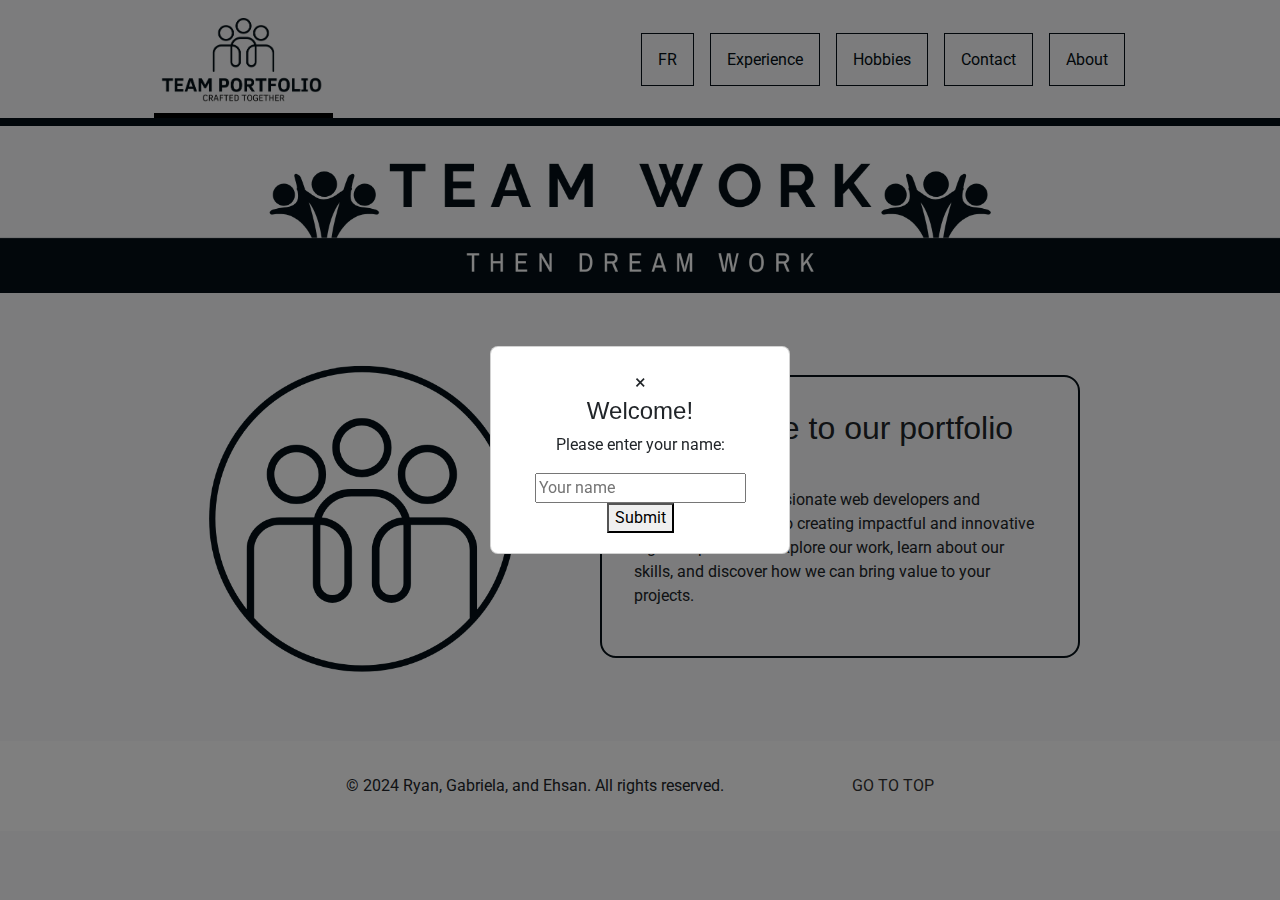
<file: index.html>
<!DOCTYPE html>
<html lang="en">
  <head>
    <meta charset="UTF-8" />
    <meta name="viewport" content="width=device-width, initial-scale=1.0" />
    <title>Team Portfolio</title>
    <meta
      name="description"
      content="Personal portfolio website for Ryan, Gabriela, and Ehsan"
    />
    <meta name="author" content="Co-authored by Ryan, Gabriela, and Ehsan" />
    <link rel="icon" type="image/x-icon" href="./images/iconHome.png" />

    <!-- Bootstrap CSS -->
    <link
      href="https://cdn.jsdelivr.net/npm/bootstrap@5.3.0/dist/css/bootstrap.min.css"
      rel="stylesheet"
    />
    <link
      href="https://fonts.googleapis.com/css2?family=Roboto:wght@400;700&display=swap"
      rel="stylesheet"
    />
    <link rel="stylesheet" href="./styles/style.css" />
  </head>

  <body>
    <!-- Header Section -->
    <header>
      <nav>
        <a href="index.html">
          <img
            class="active"
            class="logo"
            src="./images/logo.png"
            alt="Team portfolio logo linking to the homepage"
          />
        </a>
        <ul class="pageLinks">
          <li><a href="./pages/fr/index.html">FR</a></li>
          <li><a href="./pages/en/experience.html">Experience</a></li>
          <li><a href="./pages/en/hobbies.html">Hobbies</a></li>
          <li><a href="./pages/en/contact.html">Contact</a></li>
          <li><a href="./pages/en/about.html">About</a></li>
        </ul>
      </nav>
      <section class="banner">
        <img
          src="./images/banner_desktop.png"
          class="img-responsive"
          alt="A creative desktop banner for the team portfolio"
        />
      </section>
    </header>

    <!-- Main Content -->
    <main>
      <section class="containerhomePage">
        <section>
          <img
            class="animatedImg"
            src="./images/iconHome.png"
            alt="A dynamic icon representing teamwork and collaboration"
          />
        </section>
        <section class="webSiteBio">
          <h1 class="greeting">Welcome to our portfolio</h1>
          <p>
            We are a team of passionate web developers and designers dedicated
            to creating impactful and innovative digital experiences. Explore
            our work, learn about our skills, and discover how we can bring
            value to your projects.
          </p>
        </section>
        <!-- Popup Form -->
        <div id="nameModal" class="modal">
          <div class="modal-content">
            <span class="close">&times;</span>
            <h2>Welcome!</h2>
            <p>Please enter your name:</p>
            <form id="nameForm">
              <input
                type="text"
                id="userName"
                placeholder="Your name"
                required
              />
              <button type="submit">Submit</button>
            </form>
          </div>
        </div>
      </section>
    </main>

    <!-- Footer Section -->
    <footer>
      <p>© 2024 Ryan, Gabriela, and Ehsan. All rights reserved.</p>

      <a href="#top">GO TO TOP</a>
    </footer>
    <!-- Bootstrap Bundle JS -->
    <script src="https://cdn.jsdelivr.net/npm/bootstrap@5.3.0/dist/js/bootstrap.bundle.min.js"></script>
    <script src="./Javascript/script.js"></script>
  </body>
</html>
</file>
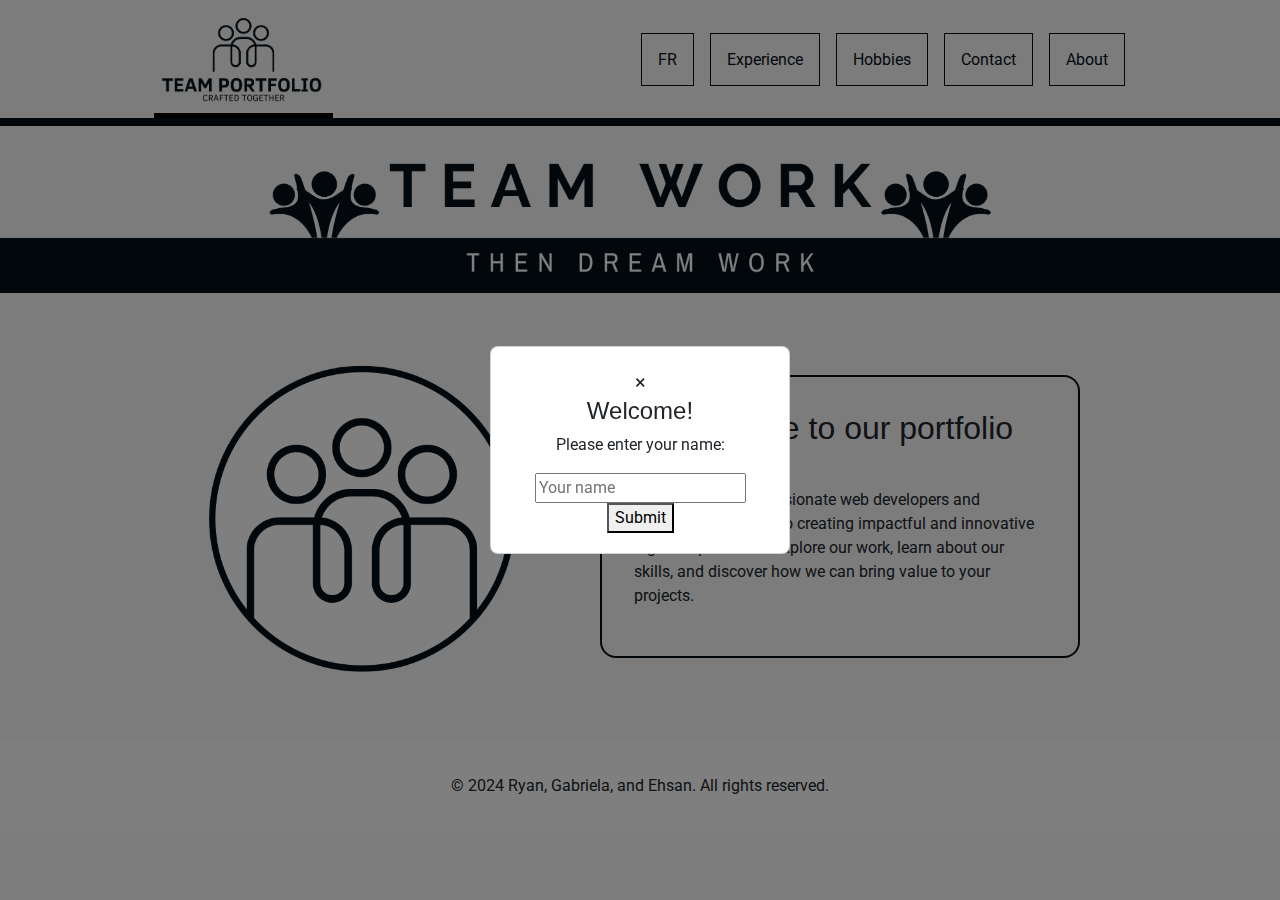
<file: pages/en/index.html>
<!DOCTYPE html>
<html lang="en">
  <head>
    <meta charset="UTF-8" />
    <meta name="viewport" content="width=device-width, initial-scale=1.0" />
    <title>Team Portfolio</title>
    <meta
      name="description"
      content="Personal portfolio website for Ryan, Gabriela, and Ehsan"
    />
    <meta name="author" content="Co-authored by Ryan, Gabriela, and Ehsan" />

    <!-- Bootstrap CSS -->
    <link
      href="https://cdn.jsdelivr.net/npm/bootstrap@5.3.0/dist/css/bootstrap.min.css"
      rel="stylesheet"
    />
    <link
      href="https://fonts.googleapis.com/css2?family=Roboto:wght@400;700&display=swap"
      rel="stylesheet"
    />
    <link rel="stylesheet" href="../../styles/style.css" />
  </head>

  <body>
    <!-- Header Section -->
    <header>
      <nav>
        <a href="index.html">
          <img
            class="active"
            class="logo"
            src="../../images/logo.png"
            alt="Team portfolio logo linking to the homepage"
          />
        </a>
        <ul class="pageLinks">
          <li><a href="../fr/index.html">FR</a></li>
          <li><a href="experience.html">Experience</a></li>
          <li><a href="hobbies.html">Hobbies</a></li>
          <li><a href="contact.html">Contact</a></li>
          <li><a href="about.html">About</a></li>
        </ul>
      </nav>
      <section class="banner">
        <img
          src="../../images/banner_desktop.png"
          class="img-responsive"
          alt="A creative desktop banner for the team portfolio"
        />
      </section>
    </header>

    <!-- Main Content -->
    <main>
      <section class="containerhomePage">
        <section>
          <img
            class="animatedImg"
            src="../../images/iconHome.png"
            alt="A dynamic icon representing teamwork and collaboration"
          />
        </section>
        <section class="webSiteBio">
          <h1 class="greeting">Welcome to our portfolio</h1>
          <p>
            We are a team of passionate web developers and designers dedicated
            to creating impactful and innovative digital experiences. Explore
            our work, learn about our skills, and discover how we can bring
            value to your projects.
          </p>
        </section>
        <!-- Popup Form -->
        <div id="nameModal" class="modal">
          <div class="modal-content">
            <span class="close">&times;</span>
            <h2>Welcome!</h2>
            <p>Please enter your name:</p>
            <form id="nameForm">
              <input
                type="text"
                id="userName"
                placeholder="Your name"
                required
              />
              <button type="submit">Submit</button>
            </form>
          </div>
        </div>
      </section>
    </main>

    <!-- Footer Section -->
    <footer>
      <p>© 2024 Ryan, Gabriela, and Ehsan. All rights reserved.</p>
    </footer>
    <!-- Bootstrap Bundle JS -->
    <script src="https://cdn.jsdelivr.net/npm/bootstrap@5.3.0/dist/js/bootstrap.bundle.min.js"></script>
    <script src="../../Javascript/script.js"></script>
  </body>
</html>
</file>
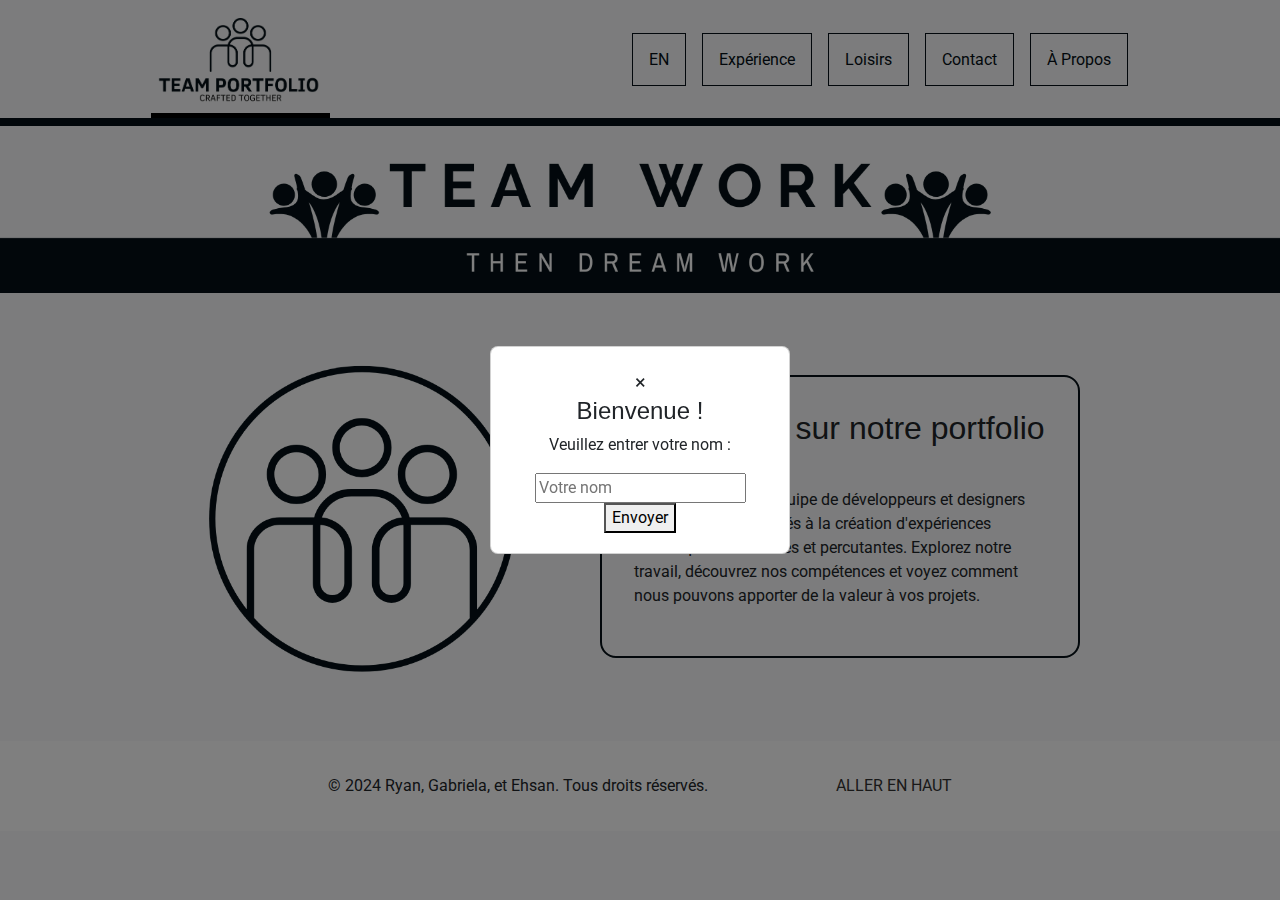
<file: pages/fr/index.html>
<!DOCTYPE html>
<html lang="fr">
  <head>
    <meta charset="UTF-8" />
    <meta name="viewport" content="width=device-width, initial-scale=1.0" />
    <title>Portfolio d'Équipe</title>
    <meta
      name="description"
      content="Site personnel de portfolio pour Ryan, Gabriela, et Ehsan"
    />
    <meta name="author" content="Co-rédigé par Ryan, Gabriela, et Ehsan" />
    <link rel="icon" type="image/x-icon" href="../../images/iconHome.png" />
    <meta
      keywords="HTML, CSS, JavaScript, Portfolio, Front-End-Dev, CreativePortfolioPresentation"
    />

    <!-- Bootstrap CSS -->
    <link
      href="https://cdn.jsdelivr.net/npm/bootstrap@5.3.0/dist/css/bootstrap.min.css"
      rel="stylesheet"
    />
    <link
      href="https://fonts.googleapis.com/css2?family=Roboto:wght@400;700&display=swap"
      rel="stylesheet"
    />
    <link rel="stylesheet" href="../../styles/style.css" />
  </head>

  <body>
    <!-- Section d'en-tête -->
    <header>
      <nav>
        <a href="index.html">
          <img
            class="active"
            class="logo"
            src="../../images/logo.png"
            alt="Logo du portfolio de l'équipe renvoyant à la page d'accueil"
          />
        </a>
        <ul class="pageLinks">
          <li><a href="../../index.html">EN</a></li>
          <li><a href="experience.html">Expérience</a></li>
          <li><a href="hobbies.html">Loisirs</a></li>
          <li><a href="contact.html">Contact</a></li>
          <li><a href="about.html">À Propos</a></li>
        </ul>
      </nav>
      <section class="banner">
        <img
          src="../../images/banner_desktop.png"
          class="img-responsive"
          alt="Une bannière créative pour le portfolio de l'équipe"
        />
      </section>
    </header>

    <!-- Contenu Principal -->
    <main>
      <section class="containerhomePage">
        <section>
          <img
            class="animatedImg"
            src="../../images/iconHome.png"
            alt="Une icône dynamique représentant le travail d'équipe et la collaboration"
          />
        </section>
        <section class="webSiteBio">
          <h1 class="greeting">Bienvenue sur notre portfolio</h1>
          <p>
            Nous sommes une équipe de développeurs et designers web passionnés,
            dédiés à la création d'expériences numériques innovantes et
            percutantes. Explorez notre travail, découvrez nos compétences et
            voyez comment nous pouvons apporter de la valeur à vos projets.
          </p>
        </section>
        <!-- Formulaire Popup -->
        <div id="nameModal" class="modal">
          <div class="modal-content">
            <span class="close">&times;</span>
            <h2>Bienvenue !</h2>
            <p>Veuillez entrer votre nom :</p>
            <form id="nameForm">
              <input
                type="text"
                id="userName"
                placeholder="Votre nom"
                required
              />
              <button type="submit">Envoyer</button>
            </form>
          </div>
        </div>
      </section>
    </main>

    <!-- Section de pied de page -->
    <footer>
      <p>© 2024 Ryan, Gabriela, et Ehsan. Tous droits réservés.</p>
      <a href="#top">ALLER EN HAUT</a>
    </footer>
    <!-- Bootstrap Bundle JS -->
    <script src="https://cdn.jsdelivr.net/npm/bootstrap@5.3.0/dist/js/bootstrap.bundle.min.js"></script>
    <script src="../../Javascript/script.js"></script>
  </body>
</html>
</file>
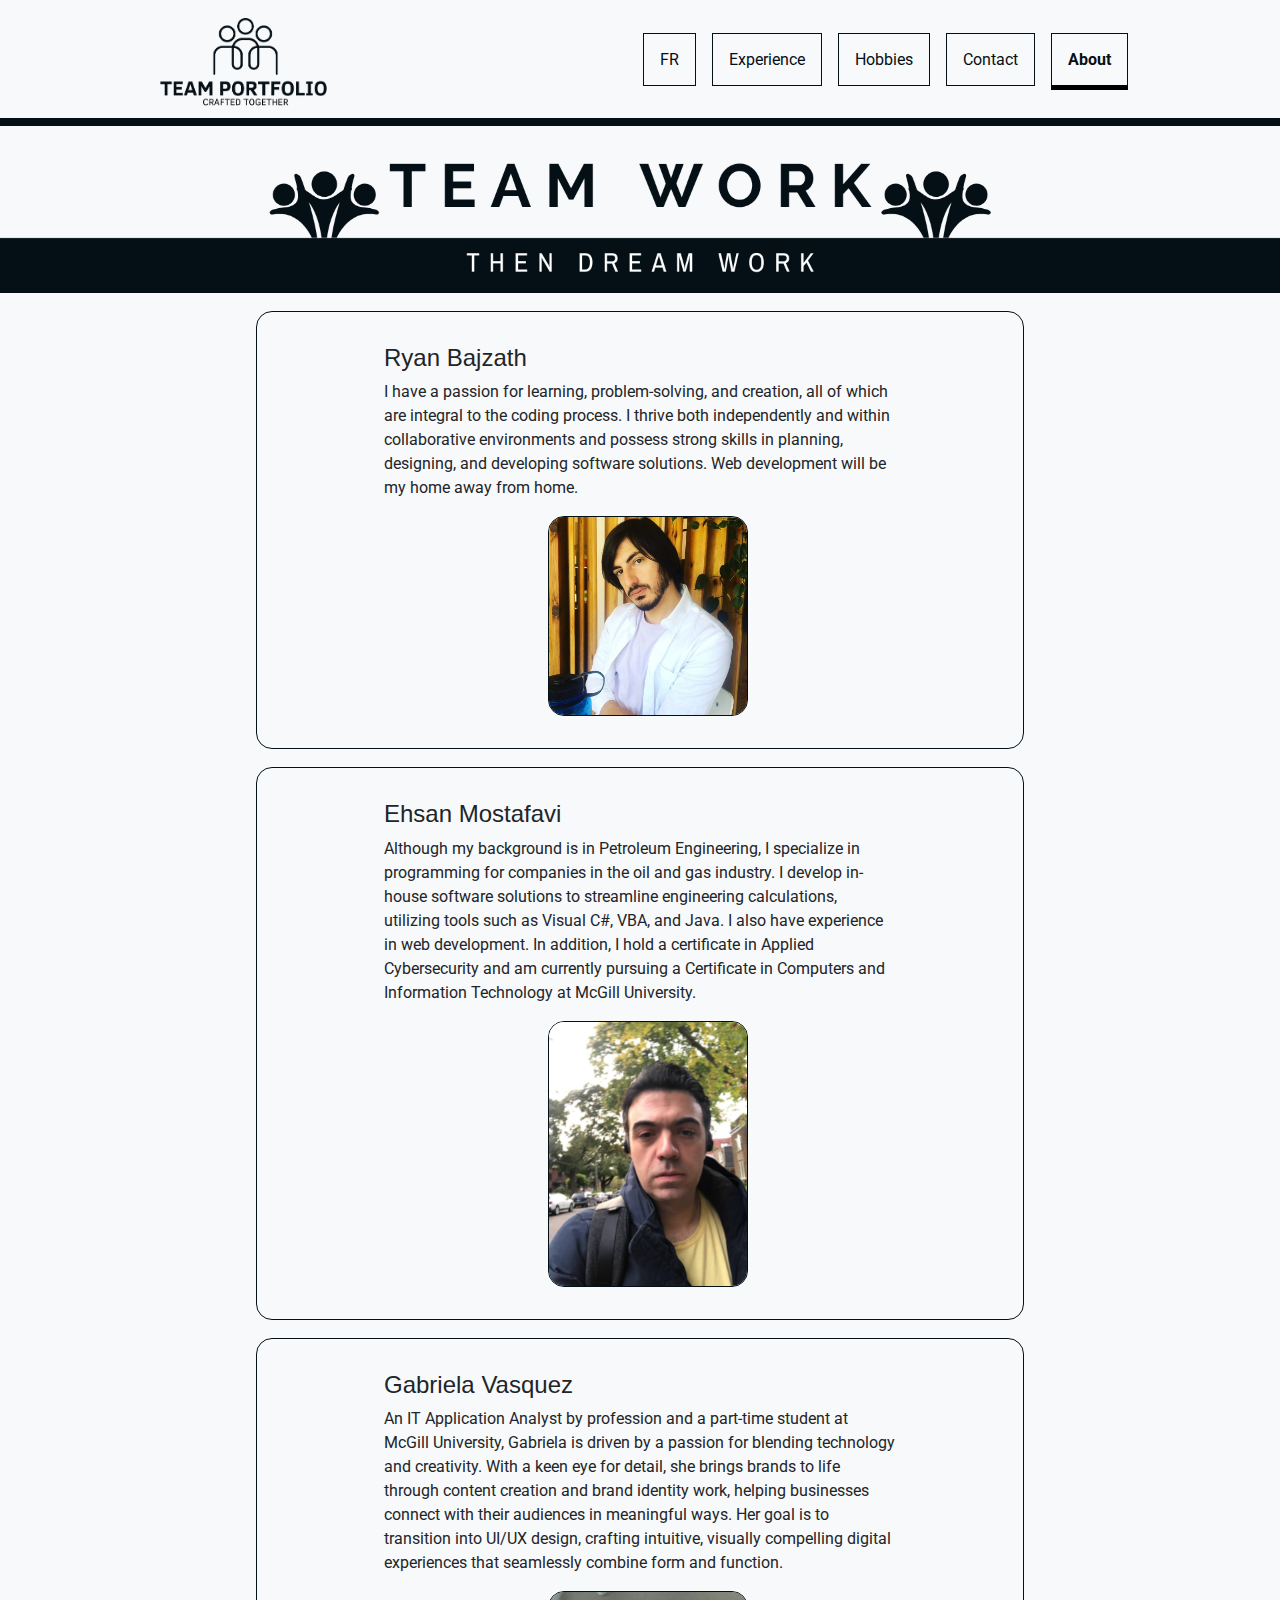
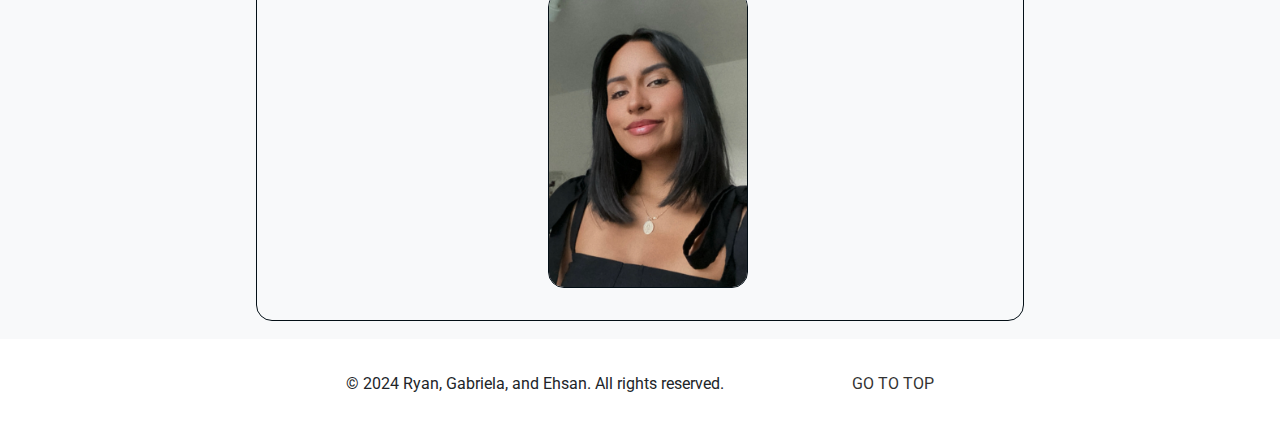
<file: pages/en/about.html>
<!DOCTYPE html>
<html lang="en">
  <head>
    <meta charset="UTF-8" />
    <meta name="viewport" content="width=device-width, initial-scale=1.0" />
    <title>About</title>
    <meta name="description" content="About Ryan, Gabriela, and Ehsan" />
    <meta name="author" content="Co-authored by Ryan, Gabriela, and Ehsan" />
    <link rel="icon" type="image/x-icon" href="../../images/iconHome.png" />
    <meta
      keywords="HTML, CSS, JavaScript, Portfolio, Front-End-Dev, CreativePortfolioPresentation"
    />

    <!-- Bootstrap CSS -->
    <link
      href="https://cdn.jsdelivr.net/npm/bootstrap@5.3.0/dist/css/bootstrap.min.css"
      rel="stylesheet"
    />
    <link
      href="https://fonts.googleapis.com/css2?family=Roboto:wght@400;700&display=swap"
      rel="stylesheet"
    />
    <link rel="stylesheet" href="../../styles/style.css" />
  </head>

  <body>
    <!-- Header Section -->
    <header>
      <nav>
        <a href="../../index.html">
          <img
            class="logo"
            src="../../images/logo.png"
            alt="Company logo linking to the homepage"
          />
        </a>
        <ul>
          <li><a href="../fr/about.html">FR</a></li>
          <li><a href="experience.html">Experience</a></li>
          <li><a href="hobbies.html">Hobbies</a></li>
          <li><a href="contact.html">Contact</a></li>
          <li><a class="active" href="about.html">About</a></li>
        </ul>
      </nav>
      <div class="banner">
        <img
          src="../../images/banner_desktop.png"
          class="img-responsive"
          alt="Desktop banner showing a vibrant and modern design"
        />
      </div>
    </header>

    <!-- Main Content -->
    <main class="aboutUsMain">
      <section class="AboutUs">
        <section class="aboutUsTileContainer">
          <section class="aboutUsBio">
            <h2>Ryan Bajzath</h2>
            <p>
              I have a passion for learning, problem-solving, and creation, all
              of which are integral to the coding process. I thrive both
              independently and within collaborative environments and possess
              strong skills in planning, designing, and developing software
              solutions. Web development will be my home away from home.
            </p>
          </section>

          <img
            class="aboutUsImg"
            src="../../images/ryanProfilePhoto.jpg"
            alt="Ryan Bajzath smiling in a professional setting"
          />
        </section>
      </section>
      <section class="AboutUs">
        <section class="aboutUsTileContainer">
          <section class="aboutUsBio">
            <h2>Ehsan Mostafavi</h2>
            <p>
              Although my background is in Petroleum Engineering, I specialize
              in programming for companies in the oil and gas industry. I
              develop in-house software solutions to streamline engineering
              calculations, utilizing tools such as Visual C#, VBA, and Java. I
              also have experience in web development. In addition, I hold a
              certificate in Applied Cybersecurity and am currently pursuing a
              Certificate in Computers and Information Technology at McGill
              University.
            </p>
          </section>

          <img
            class="aboutUsImg"
            src="../../images/ehsanProfilePhoto.png"
            alt="Ehsan Mostafavi in a professional portrait"
          />
        </section>
      </section>
      <section class="AboutUs">
        <section class="aboutUsTileContainer">
          <section class="aboutUsBio">
            <h2>Gabriela Vasquez</h2>
            <p>
              An IT Application Analyst by profession and a part-time student at
              McGill University, Gabriela is driven by a passion for blending
              technology and creativity. With a keen eye for detail, she brings
              brands to life through content creation and brand identity work,
              helping businesses connect with their audiences in meaningful
              ways. Her goal is to transition into UI/UX design, crafting
              intuitive, visually compelling digital experiences that seamlessly
              combine form and function.
            </p>
          </section>

          <img
            class="aboutUsImg"
            src="../../images/gabProfilePhoto.jpg"
            alt="Gabriela Vasquez working in a creative environment"
          />
        </section>
      </section>
    </main>

    <!-- Footer Section -->
    <footer>
      <p>© 2024 Ryan, Gabriela, and Ehsan. All rights reserved.</p>

      <a href="#top">GO TO TOP</a>
    </footer>
    <!-- Bootstrap Bundle JS -->
    <script src="https://cdn.jsdelivr.net/npm/bootstrap@5.3.0/dist/js/bootstrap.bundle.min.js"></script>
    <script src="../../Javascript/script.js"></script>
  </body>
</html>
</file>
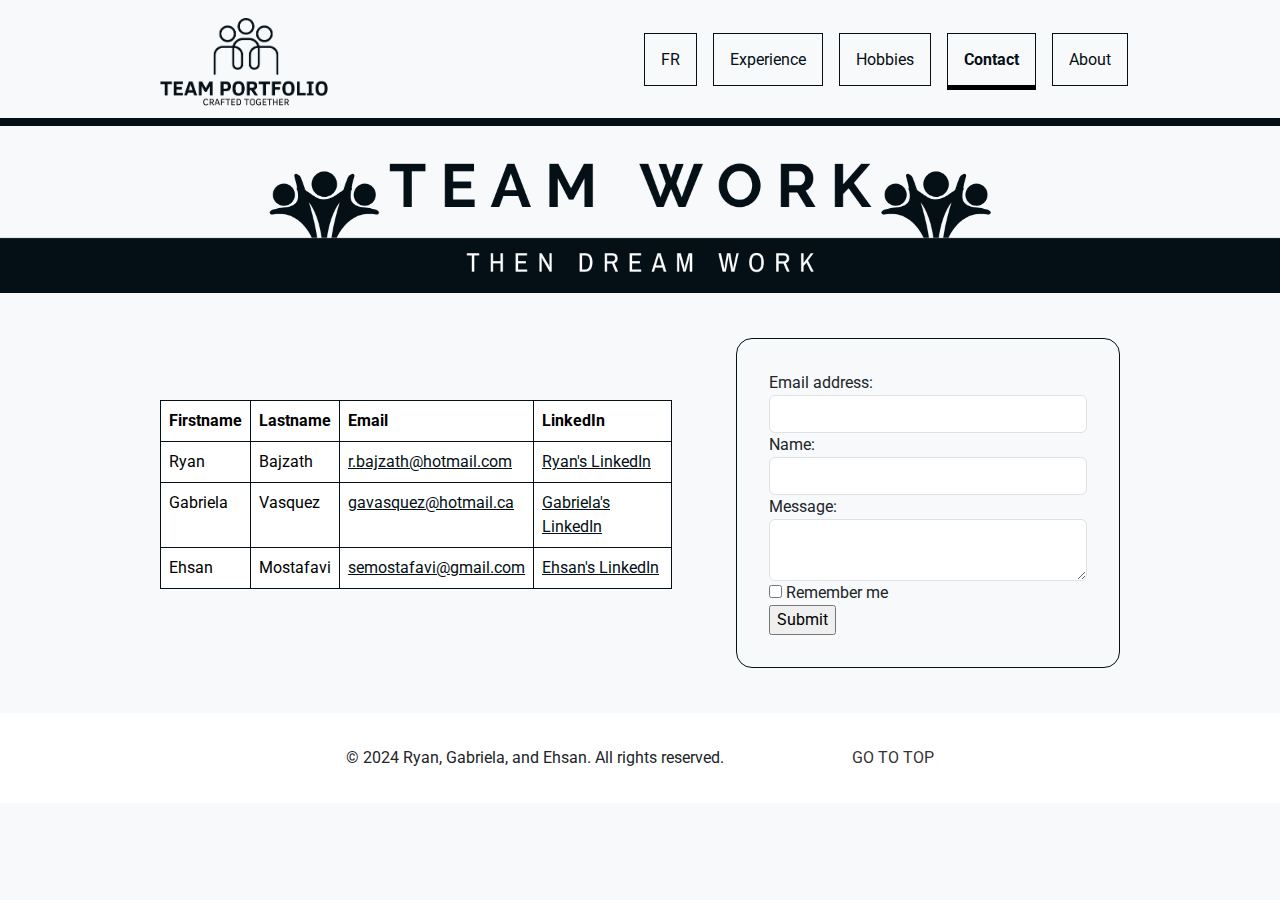
<file: pages/en/contact.html>
<!DOCTYPE html>
<html lang="en">
  <head>
    <meta charset="UTF-8" />
    <meta name="viewport" content="width=device-width, initial-scale=1.0" />
    <title>Contact</title>
    <meta name="description" content="Contact Ryan, Gabriela, and Ehsan" />
    <meta name="author" content="Co-authored by Ryan, Gabriela, and Ehsan" />
    <link rel="icon" type="image/x-icon" href="../../images/iconHome.png" />
    <meta
      keywords="HTML, CSS, JavaScript, Portfolio, Front-End-Dev, CreativePortfolioPresentation"
    />

    <!-- Bootstrap CSS -->
    <link
      href="https://cdn.jsdelivr.net/npm/bootstrap@5.3.0/dist/css/bootstrap.min.css"
      rel="stylesheet"
    />
    <link
      href="https://fonts.googleapis.com/css2?family=Roboto:wght@400;700&display=swap"
      rel="stylesheet"
    />
    <link rel="stylesheet" href="../../styles/style.css" />
  </head>
  <body>
    <!-- Header Section -->
    <header>
      <nav>
        <a href="../../index.html">
          <img
            class="logo"
            src="../../images/logo.png"
            alt="Company logo linking to the homepage"
          />
        </a>
        <ul>
          <li><a href="../fr/contact.html">FR</a></li>
          <li><a href="experience.html">Experience</a></li>
          <li><a href="hobbies.html">Hobbies</a></li>
          <li><a class="active" href="contact.html">Contact</a></li>
          <li><a href="about.html">About</a></li>
        </ul>
      </nav>
      <div class="banner">
        <img
          src="../../images/banner_desktop.png"
          class="img-responsive"
          alt="Desktop banner with a modern and sleek design"
        />
      </div>
    </header>

    <!-- Main Content -->
    <main class="contactUsMain">
      <section>
        <table class="table table-bordered">
          <thead>
            <tr>
              <th>Firstname</th>
              <th>Lastname</th>
              <th>Email</th>
              <th>LinkedIn</th>
            </tr>
          </thead>
          <tbody>
            <tr>
              <td>Ryan</td>
              <td>Bajzath</td>
              <td><a href="r.bajzath@hotmail.com">r.bajzath@hotmail.com</a></td>
              <td>
                <a href="https://www.linkedin.com/in/ryan-bajzath-06561b150/"
                  >Ryan's LinkedIn</a
                >
              </td>
            </tr>
            <tr>
              <td>Gabriela</td>
              <td>Vasquez</td>
              <td><a href="gavasquez@hotmail.ca">gavasquez@hotmail.ca</a></td>
              <td>
                <a href="https://www.linkedin.com/in/gabriela-vasquezdegracia"
                  >Gabriela's LinkedIn</a
                >
              </td>
            </tr>
            <tr>
              <td>Ehsan</td>
              <td>Mostafavi</td>
              <td><a href="gavasquez@hotmail.ca">semostafavi@gmail.com</a></td>
              <td>
                <a href="https://www.linkedin.com/in/ehsanmostafav"
                  >Ehsan's LinkedIn</a
                >
              </td>
            </tr>
          </tbody>
        </table>
      </section>
      <section>
        <form class="contactForm">
          <div class="form-group">
            <label for="email">Email address:</label>
            <input type="email" class="form-control" id="email" />
            <span class="errorMessage" id="emailError"></span>
          </div>
          <div class="form-group">
            <label for="name">Name:</label>
            <input type="text" class="form-control" id="name" />
            <span class="errorMessage" id="nameError"></span>
          </div>
          <div class="form-group">
            <label for="message">Message:</label>
            <textarea type="text" class="form-control" id="message"></textarea>
            <span class="errorMessage" id="messageError"></span>
          </div>
          <div class="checkbox">
            <label><input type="checkbox" /> Remember me</label>
          </div>
          <fieldset id="submitbutton">
            <input
              type="button"
              value="Submit"
              onclick="contactFormHandle(event)"
            />
          </fieldset>
        </form>
      </section>
    </main>

    <!-- Footer Section -->
    <footer>
      <p>© 2024 Ryan, Gabriela, and Ehsan. All rights reserved.</p>

      <a href="#top">GO TO TOP</a>
    </footer>
    <!-- Bootstrap Bundle JS -->
    <script src="https://cdn.jsdelivr.net/npm/bootstrap@5.3.0/dist/js/bootstrap.bundle.min.js"></script>
    <script src="../../Javascript/script.js"></script>
  </body>
</html>
</file>
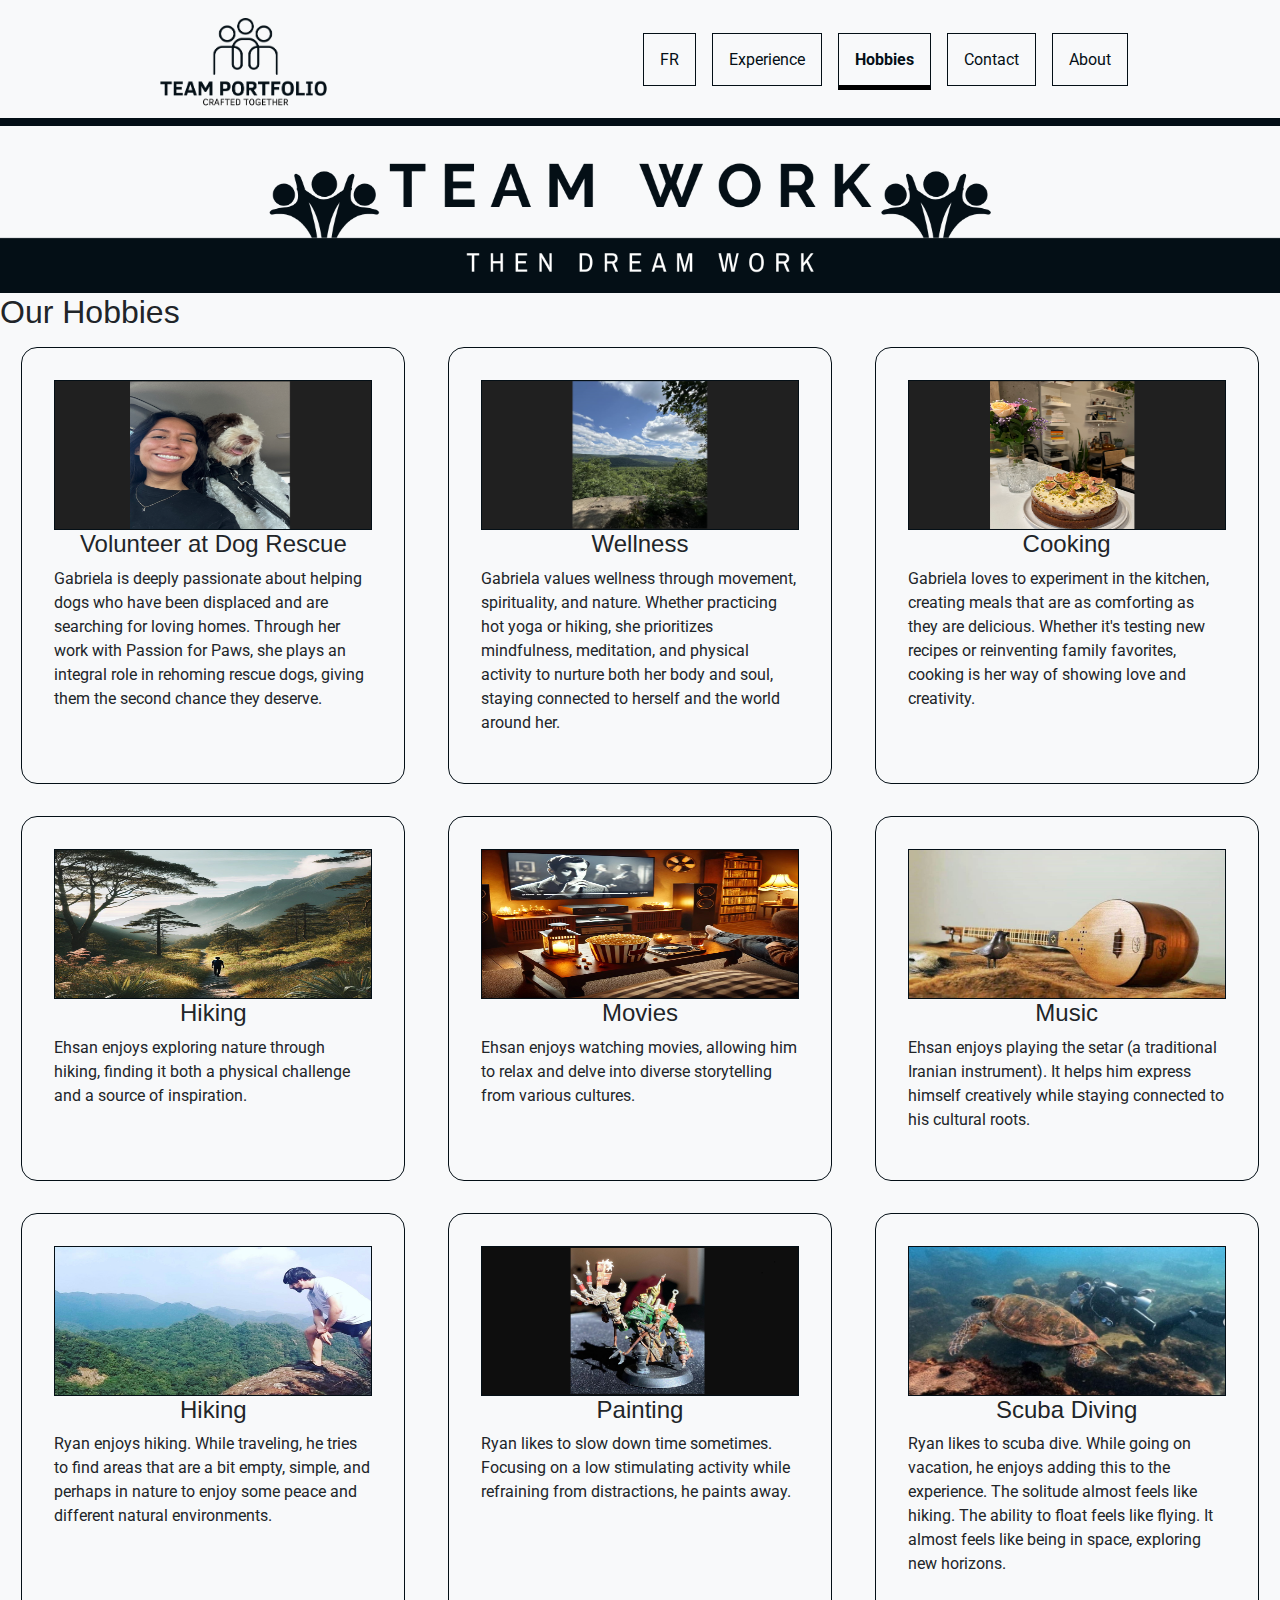
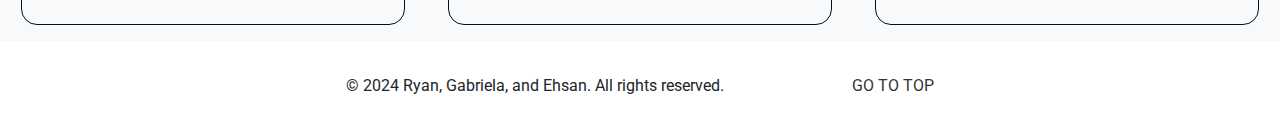
<file: pages/en/hobbies.html>
<!DOCTYPE html>
<html lang="en">
  <head>
    <meta charset="UTF-8" />
    <meta name="viewport" content="width=device-width, initial-scale=1.0" />
    <title>Hobbies</title>
    <meta name="description" content="Hobbies of Ryan, Gabriela, and Ehsan" />
    <meta name="author" content="Co-authored by Ryan, Gabriela, and Ehsan" />
    <link rel="icon" type="image/x-icon" href="../../images/iconHome.png" />
    <meta
      keywords="HTML, CSS, JavaScript, Portfolio, Front-End-Dev, CreativePortfolioPresentation"
    />

    <!-- Bootstrap CSS -->
    <link
      href="https://cdn.jsdelivr.net/npm/bootstrap@5.3.0/dist/css/bootstrap.min.css"
      rel="stylesheet"
    />
    <link
      href="https://fonts.googleapis.com/css2?family=Roboto:wght@400;700&display=swap"
      rel="stylesheet"
    />
    <link rel="stylesheet" href="../../styles/style.css" />
  </head>
  <body>
    <!-- Header Section -->
    <header>
      <nav>
        <a href="../../index.html">
          <img
            class="logo"
            src="../../images/logo.png"
            alt="Team portfolio logo linking to the homepage"
          />
        </a>
        <ul>
          <li><a href="../fr/hobbies.html">FR</a></li>
          <li><a href="experience.html">Experience</a></li>
          <li><a class="active" href="hobbies.html">Hobbies</a></li>
          <li><a href="contact.html">Contact</a></li>
          <li><a href="about.html">About</a></li>
        </ul>
      </nav>
      <div class="banner">
        <img
          src="../../images/banner_desktop.png"
          class="img-responsive"
          alt="Banner image showcasing a creative design for the team portfolio"
        />
      </div>
    </header>

    <!-- Main Content -->
    <h1 id="hobbiesHeading">Our Hobbies</h1>
    <main>
      <!-- Container for all Hobbies -->
      <section class="hobbiesContainer">
        <!-- Container for an individual hobby -->
        <section class="hobbieContainer">
          <img
            class="hobbiesImg"
            src="../../images/gabDog.png"
            alt="Gabriela volunteering with a rescue dog"
          />
          <h2>Volunteer at Dog Rescue</h2>
          <p>
            Gabriela is deeply passionate about helping dogs who have been
            displaced and are searching for loving homes. Through her work with
            Passion for Paws, she plays an integral role in rehoming rescue
            dogs, giving them the second chance they deserve.
          </p>
        </section>
        <section class="hobbieContainer">
          <img
            class="hobbiesImg"
            src="../../images/gabHiking.png"
            alt="Gabriela practicing mindfulness while hiking"
          />
          <h2>Wellness</h2>
          <p>
            Gabriela values wellness through movement, spirituality, and nature.
            Whether practicing hot yoga or hiking, she prioritizes mindfulness,
            meditation, and physical activity to nurture both her body and soul,
            staying connected to herself and the world around her.
          </p>
        </section>
        <section class="hobbieContainer">
          <img
            class="hobbiesImg"
            src="../../images/gabCooking.png"
            alt="Gabriela preparing a delicious meal"
          />
          <h2>Cooking</h2>
          <p>
            Gabriela loves to experiment in the kitchen, creating meals that are
            as comforting as they are delicious. Whether it's testing new
            recipes or reinventing family favorites, cooking is her way of
            showing love and creativity.
          </p>
        </section>
        <section class="hobbieContainer">
          <img
            class="hobbiesImg"
            src="../../images/EhsanHiking.jpg"
            alt="Ehsan exploring the outdoors through hiking"
          />
          <h2>Hiking</h2>
          <p>
            Ehsan enjoys exploring nature through hiking, finding it both a
            physical challenge and a source of inspiration.
          </p>
        </section>
        <section class="hobbieContainer">
          <img
            class="hobbiesImg"
            src="../../images/EhsanMovies.jpg"
            alt="Ehsan watching movies to relax"
          />
          <h2>Movies</h2>
          <p>
            Ehsan enjoys watching movies, allowing him to relax and delve into
            diverse storytelling from various cultures.
          </p>
        </section>
        <section class="hobbieContainer">
          <img
            class="hobbiesImg"
            src="../../images/EhsanMusic.jpg"
            alt="Ehsan playing the setar, a traditional Iranian instrument"
          />
          <h2>Music</h2>
          <p>
            Ehsan enjoys playing the setar (a traditional Iranian instrument).
            It helps him express himself creatively while staying connected to
            his cultural roots.
          </p>
        </section>
        <section class="hobbieContainer">
          <img
            class="hobbiesImg"
            src="../../images/ryanHiking.png"
            alt="Ryan enjoying a peaceful hike in nature"
          />
          <h2>Hiking</h2>
          <p>
            Ryan enjoys hiking. While traveling, he tries to find areas that are
            a bit empty, simple, and perhaps in nature to enjoy some peace and
            different natural environments.
          </p>
        </section>
        <section class="hobbieContainer">
          <img
            class="hobbiesImg"
            src="../../images/ryanPainting2.png"
            alt="Ryan painting as a calming and creative activity"
          />
          <h2>Painting</h2>
          <p>
            Ryan likes to slow down time sometimes. Focusing on a low
            stimulating activity while refraining from distractions, he paints
            away.
          </p>
        </section>
        <section class="hobbieContainer">
          <img
            class="hobbiesImg"
            src="../../images/ryanScuba.png"
            alt="Ryan scuba diving, experiencing solitude and adventure"
          />
          <h2>Scuba Diving</h2>
          <p>
            Ryan likes to scuba dive. While going on vacation, he enjoys adding
            this to the experience. The solitude almost feels like hiking. The
            ability to float feels like flying. It almost feels like being in
            space, exploring new horizons.
          </p>
        </section>
      </section>
    </main>

    <!-- Footer Section -->
    <footer>
      <p>© 2024 Ryan, Gabriela, and Ehsan. All rights reserved.</p>

      <a href="#top">GO TO TOP</a>
    </footer>
    <!-- Bootstrap Bundle JS -->
    <script src="https://cdn.jsdelivr.net/npm/bootstrap@5.3.0/dist/js/bootstrap.bundle.min.js"></script>
    <script src="../../Javascript/script.js"></script>
  </body>
</html>
</file>
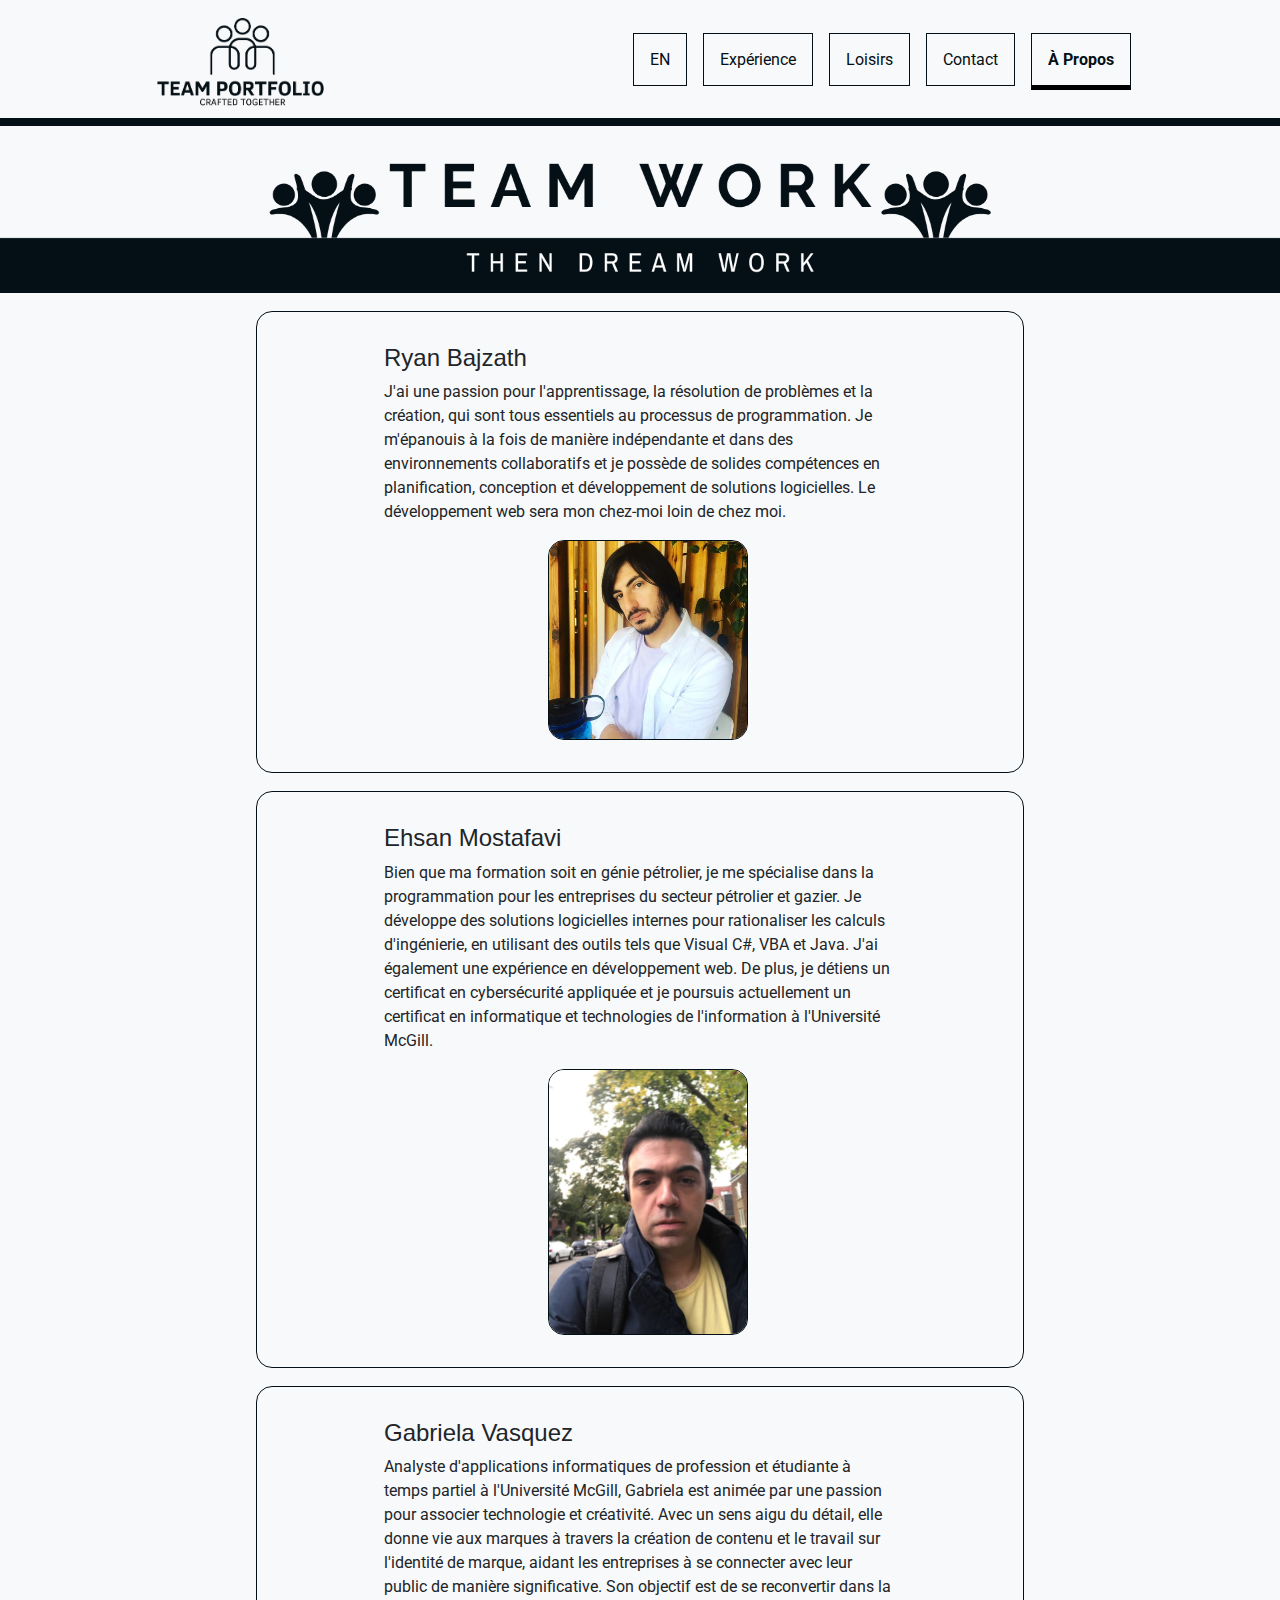
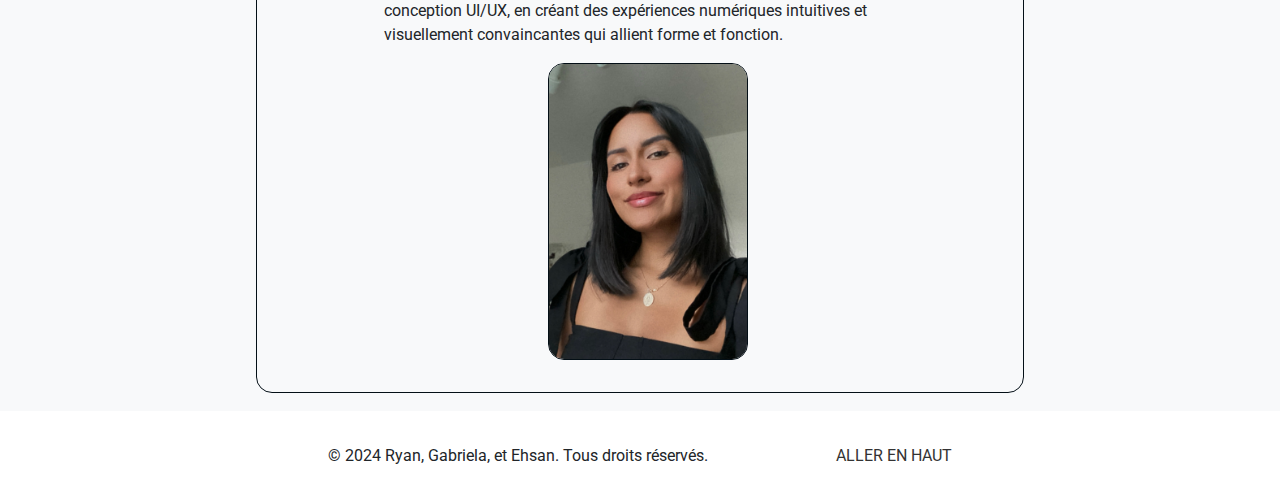
<file: pages/fr/about.html>
<!DOCTYPE html>
<html lang="fr">
  <head>
    <meta charset="UTF-8" />
    <meta name="viewport" content="width=device-width, initial-scale=1.0" />
    <title>À Propos</title>
    <meta name="description" content="À Propos de Ryan, Gabriela, et Ehsan" />
    <meta name="author" content="Co-rédigé par Ryan, Gabriela, et Ehsan" />
    <link rel="icon" type="image/x-icon" href="../../images/iconHome.png" />
    <meta
      keywords="HTML, CSS, JavaScript, Portfolio, Front-End-Dev, CreativePortfolioPresentation"
    />

    <!-- Bootstrap CSS -->
    <link
      href="https://cdn.jsdelivr.net/npm/bootstrap@5.3.0/dist/css/bootstrap.min.css"
      rel="stylesheet"
    />
    <link
      href="https://fonts.googleapis.com/css2?family=Roboto:wght@400;700&display=swap"
      rel="stylesheet"
    />
    <link rel="stylesheet" href="../../styles/style.css" />
  </head>

  <body>
    <!-- Section d'en-tête -->
    <header>
      <nav>
        <a href="index.html">
          <img
            class="logo"
            src="../../images/logo.png"
            alt="Logo de l'équipe renvoyant à la page d'accueil"
          />
        </a>
        <ul>
          <li><a href="../en/about.html">EN</a></li>
          <li><a href="experience.html">Expérience</a></li>
          <li><a href="hobbies.html">Loisirs</a></li>
          <li><a href="contact.html">Contact</a></li>
          <li><a class="active" href="about.html">À Propos</a></li>
        </ul>
      </nav>
      <div class="banner">
        <img
          src="../../images/banner_desktop.png"
          class="img-responsive"
          alt="Bannière de bureau montrant un design vibrant et moderne"
        />
      </div>
    </header>

    <!-- Contenu principal -->
    <main class="aboutUsMain">
      <section class="AboutUs">
        <section class="aboutUsTileContainer">
          <section class="aboutUsBio">
            <h2>Ryan Bajzath</h2>
            <p>
              J'ai une passion pour l'apprentissage, la résolution de problèmes
              et la création, qui sont tous essentiels au processus de
              programmation. Je m'épanouis à la fois de manière indépendante et
              dans des environnements collaboratifs et je possède de solides
              compétences en planification, conception et développement de
              solutions logicielles. Le développement web sera mon chez-moi loin
              de chez moi.
            </p>
          </section>

          <img
            class="aboutUsImg"
            src="../../images/ryanProfilePhoto.jpg"
            alt="Ryan Bajzath souriant dans un cadre professionnel"
          />
        </section>
      </section>
      <section class="AboutUs">
        <section class="aboutUsTileContainer">
          <section class="aboutUsBio">
            <h2>Ehsan Mostafavi</h2>
            <p>
              Bien que ma formation soit en génie pétrolier, je me spécialise
              dans la programmation pour les entreprises du secteur pétrolier et
              gazier. Je développe des solutions logicielles internes pour
              rationaliser les calculs d'ingénierie, en utilisant des outils
              tels que Visual C#, VBA et Java. J'ai également une expérience en
              développement web. De plus, je détiens un certificat en
              cybersécurité appliquée et je poursuis actuellement un certificat
              en informatique et technologies de l'information à l'Université
              McGill.
            </p>
          </section>

          <img
            class="aboutUsImg"
            src="../../images/ehsanProfilePhoto.png"
            alt="Ehsan Mostafavi dans un portrait professionnel"
          />
        </section>
      </section>
      <section class="AboutUs">
        <section class="aboutUsTileContainer">
          <section class="aboutUsBio">
            <h2>Gabriela Vasquez</h2>
            <p>
              Analyste d'applications informatiques de profession et étudiante à
              temps partiel à l'Université McGill, Gabriela est animée par une
              passion pour associer technologie et créativité. Avec un sens aigu
              du détail, elle donne vie aux marques à travers la création de
              contenu et le travail sur l'identité de marque, aidant les
              entreprises à se connecter avec leur public de manière
              significative. Son objectif est de se reconvertir dans la
              conception UI/UX, en créant des expériences numériques intuitives
              et visuellement convaincantes qui allient forme et fonction.
            </p>
          </section>

          <img
            class="aboutUsImg"
            src="../../images/gabProfilePhoto.jpg"
            alt="Gabriela Vasquez travaillant dans un environnement créatif"
          />
        </section>
      </section>
    </main>

    <!-- Section de pied de page -->
    <footer>
      <p>© 2024 Ryan, Gabriela, et Ehsan. Tous droits réservés.</p>
      <a href="#top">ALLER EN HAUT</a>
    </footer>
    <!-- Bootstrap Bundle JS -->
    <script src="https://cdn.jsdelivr.net/npm/bootstrap@5.3.0/dist/js/bootstrap.bundle.min.js"></script>
    <script src="../../Javascript/script.js"></script>
  </body>
</html>
</file>
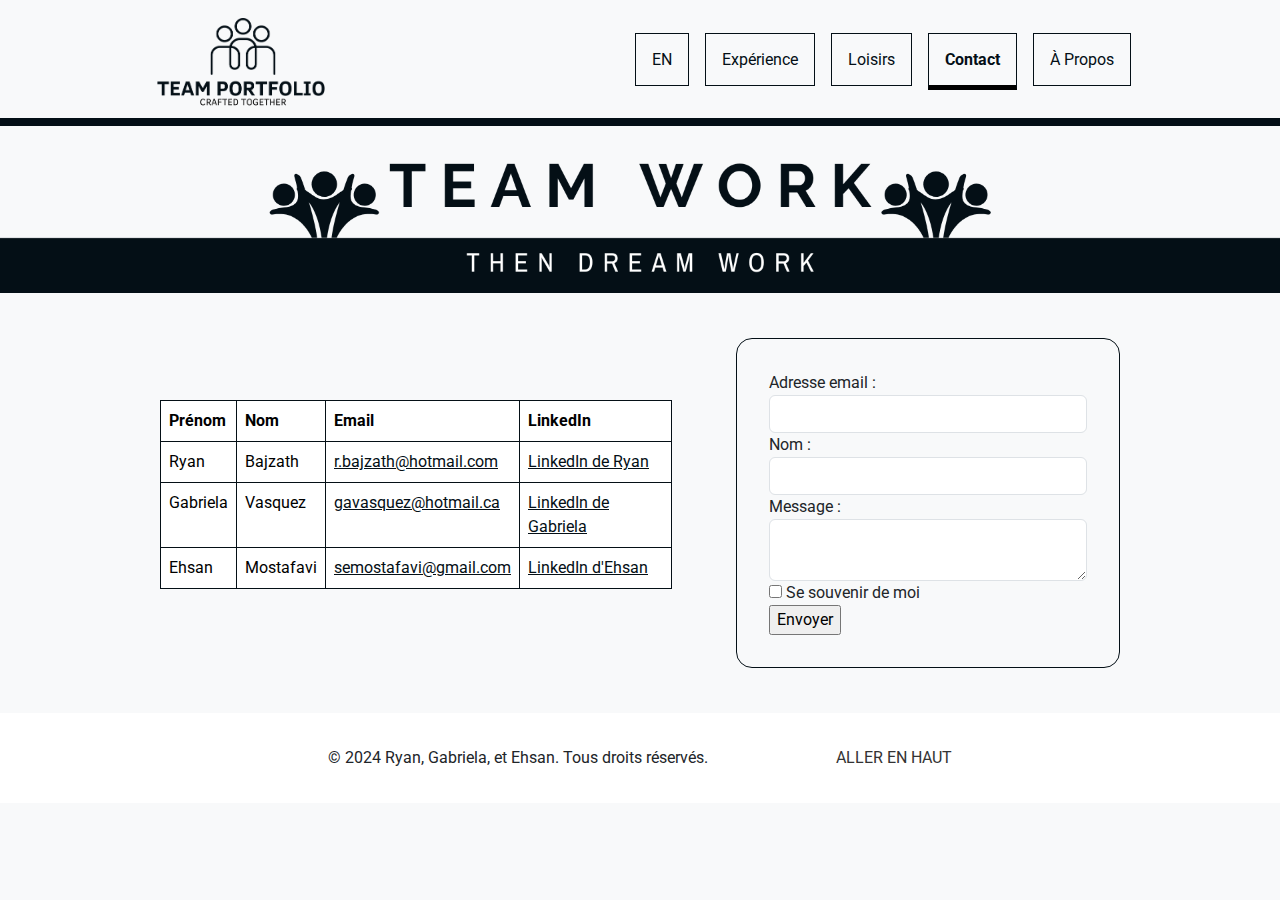
<file: pages/fr/contact.html>
<!DOCTYPE html>
<html lang="fr">
  <head>
    <meta charset="UTF-8" />
    <meta name="viewport" content="width=device-width, initial-scale=1.0" />
    <title>Contact</title>
    <meta name="description" content="Contact pour Ryan, Gabriela, et Ehsan" />
    <meta name="author" content="Co-rédigé par Ryan, Gabriela, et Ehsan" />
    <link rel="icon" type="image/x-icon" href="../../images/iconHome.png" />
    <meta
      keywords="HTML, CSS, JavaScript, Portfolio, Front-End-Dev, CreativePortfolioPresentation"
    />

    <!-- Bootstrap CSS -->
    <link
      href="https://cdn.jsdelivr.net/npm/bootstrap@5.3.0/dist/css/bootstrap.min.css"
      rel="stylesheet"
    />
    <link
      href="https://fonts.googleapis.com/css2?family=Roboto:wght@400;700&display=swap"
      rel="stylesheet"
    />
    <link rel="stylesheet" href="../../styles/style.css" />
  </head>
  <body>
    <!-- Section d'en-tête -->
    <header>
      <nav>
        <a href="index.html">
          <img
            class="logo"
            src="../../images/logo.png"
            alt="Logo de l'entreprise renvoyant à la page d'accueil"
          />
        </a>
        <ul>
          <li><a href="../en/contact.html">EN</a></li>
          <li><a href="experience.html">Expérience</a></li>
          <li><a href="hobbies.html">Loisirs</a></li>
          <li><a class="active" href="contact.html">Contact</a></li>
          <li><a href="about.html">À Propos</a></li>
        </ul>
      </nav>
      <div class="banner">
        <img
          src="../../images/banner_desktop.png"
          class="img-responsive"
          alt="Bannière de bureau avec un design moderne et épuré"
        />
      </div>
    </header>

    <!-- Contenu Principal -->
    <main class="contactUsMain">
      <section>
        <table class="table table-bordered">
          <thead>
            <tr>
              <th>Prénom</th>
              <th>Nom</th>
              <th>Email</th>
              <th>LinkedIn</th>
            </tr>
          </thead>
          <tbody>
            <tr>
              <td>Ryan</td>
              <td>Bajzath</td>
              <td><a href="r.bajzath@hotmail.com">r.bajzath@hotmail.com</a></td>
              <td>
                <a href="https://www.linkedin.com/in/ryan-bajzath-06561b150/"
                  >LinkedIn de Ryan</a
                >
              </td>
            </tr>
            <tr>
              <td>Gabriela</td>
              <td>Vasquez</td>
              <td><a href="gavasquez@hotmail.ca">gavasquez@hotmail.ca</a></td>
              <td>
                <a href="https://www.linkedin.com/in/gabriela-vasquezdegracia"
                  >LinkedIn de Gabriela</a
                >
              </td>
            </tr>
            <tr>
              <td>Ehsan</td>
              <td>Mostafavi</td>
              <td><a href="gavasquez@hotmail.ca">semostafavi@gmail.com</a></td>
              <td>
                <a href="https://www.linkedin.com/in/ehsanmostafav"
                  >LinkedIn d'Ehsan</a
                >
              </td>
            </tr>
          </tbody>
        </table>
      </section>
      <section>
        <form class="contactForm">
          <div class="form-group">
            <label for="email">Adresse email :</label>
            <input type="email" class="form-control" id="email" />
            <span class="errorMessage" id="emailError"></span>
          </div>
          <div class="form-group">
            <label for="name">Nom :</label>
            <input type="text" class="form-control" id="name" />
            <span class="errorMessage" id="nameError"></span>
          </div>
          <div class="form-group">
            <label for="message">Message :</label>
            <textarea type="text" class="form-control" id="message"></textarea>
            <span class="errorMessage" id="messageError"></span>
          </div>
          <div class="checkbox">
            <label><input type="checkbox" /> Se souvenir de moi</label>
          </div>
          <fieldset id="submitbutton">
            <input
              type="button"
              value="Envoyer"
              onclick="contactFormHandle(event)"
            />
          </fieldset>
        </form>
      </section>
    </main>

    <!-- Section de pied de page -->
    <footer>
      <p>© 2024 Ryan, Gabriela, et Ehsan. Tous droits réservés.</p>
      <a href="#top">ALLER EN HAUT</a>
    </footer>
    <!-- Bootstrap Bundle JS -->
    <script src="https://cdn.jsdelivr.net/npm/bootstrap@5.3.0/dist/js/bootstrap.bundle.min.js"></script>
    <script src="../../Javascript/script.js"></script>
  </body>
</html>
</file>
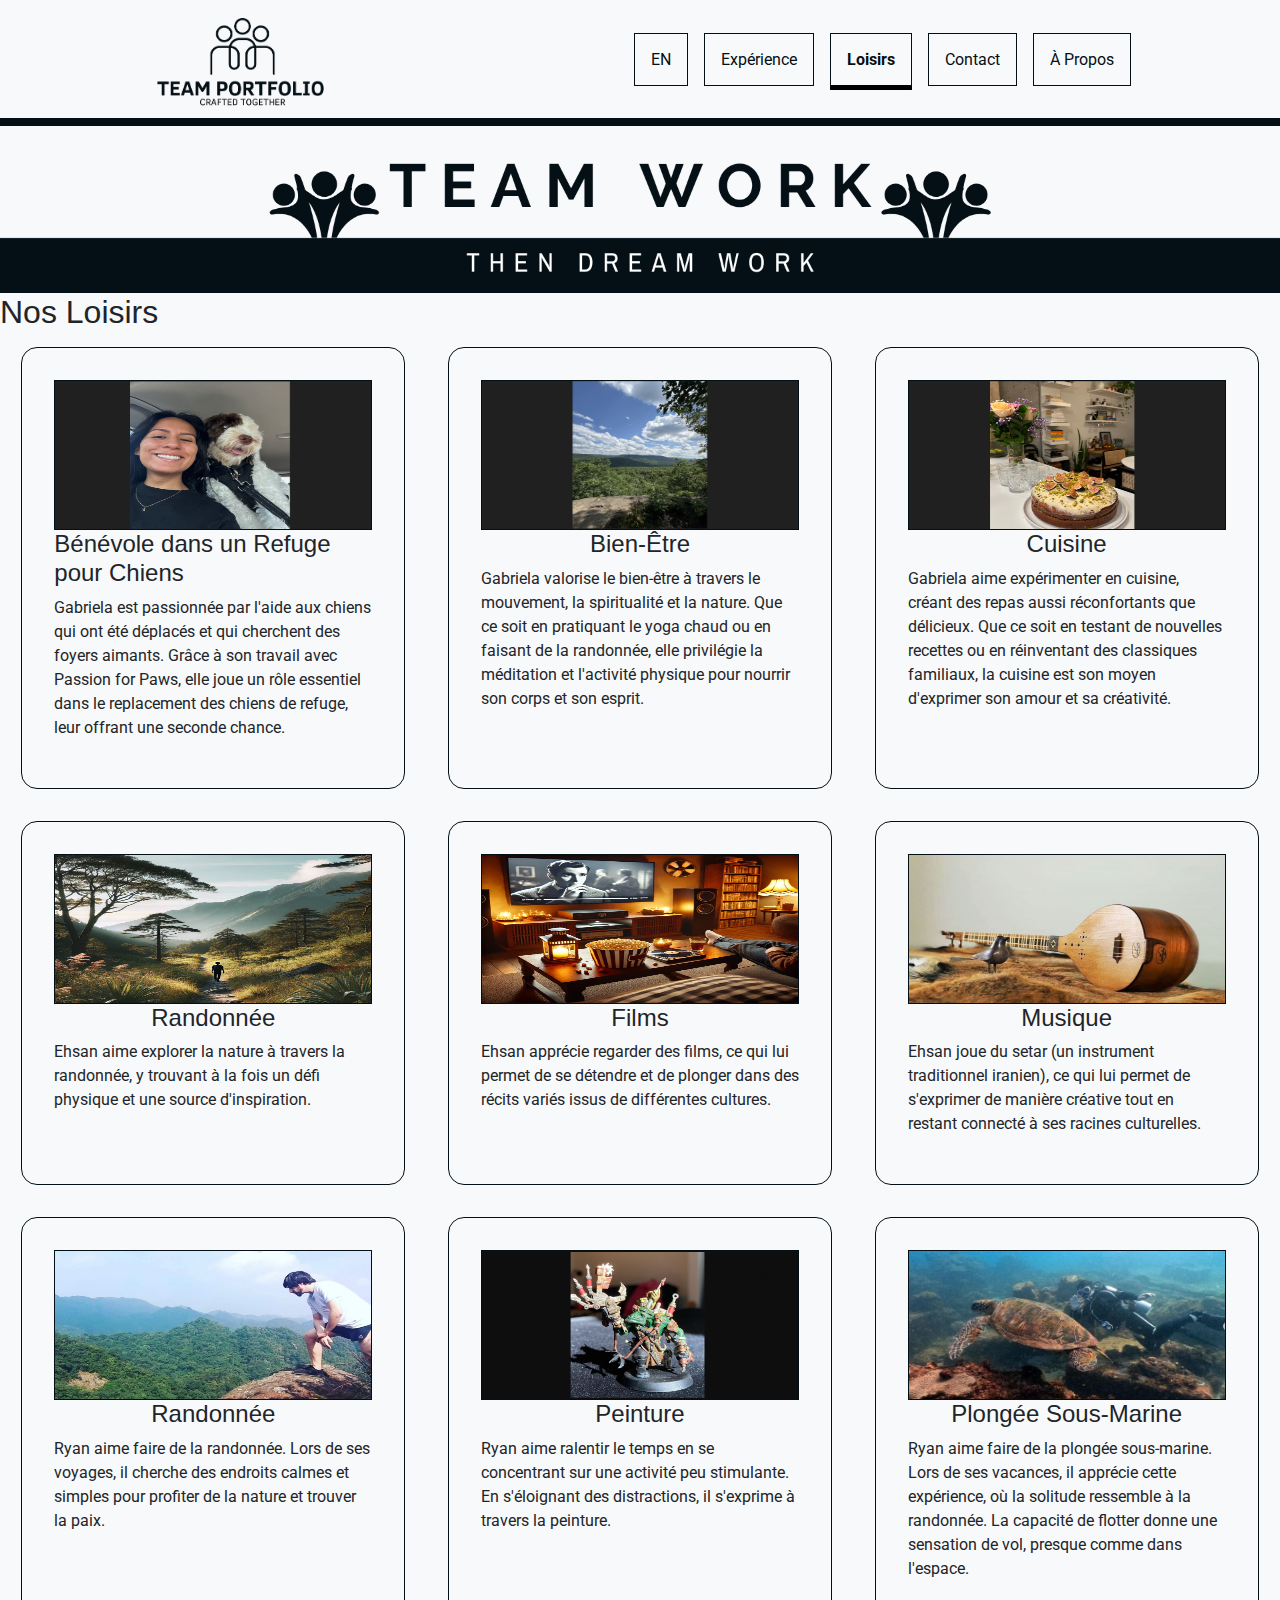
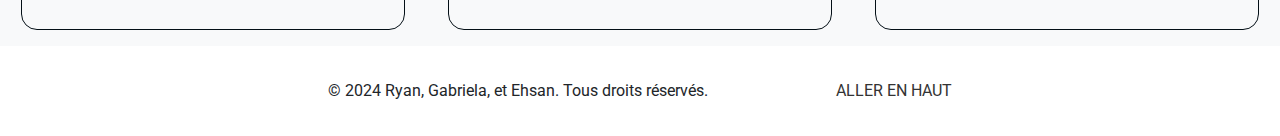
<file: pages/fr/hobbies.html>
<!DOCTYPE html>
<html lang="fr">
  <head>
    <meta charset="UTF-8" />
    <meta name="viewport" content="width=device-width, initial-scale=1.0" />
    <title>Loisirs</title>
    <meta name="description" content="Loisirs de Ryan, Gabriela, et Ehsan" />
    <meta name="author" content="Co-rédigé par Ryan, Gabriela, et Ehsan" />
    <link rel="icon" type="image/x-icon" href="../../images/iconHome.png" />
    <meta
      keywords="HTML, CSS, JavaScript, Portfolio, Front-End-Dev, CreativePortfolioPresentation"
    />

    <!-- Bootstrap CSS -->
    <link
      href="https://cdn.jsdelivr.net/npm/bootstrap@5.3.0/dist/css/bootstrap.min.css"
      rel="stylesheet"
    />
    <link
      href="https://fonts.googleapis.com/css2?family=Roboto:wght@400;700&display=swap"
      rel="stylesheet"
    />
    <link rel="stylesheet" href="../../styles/style.css" />
  </head>
  <body>
    <!-- Section d'en-tête -->
    <header>
      <nav>
        <a href="index.html">
          <img
            class="logo"
            src="../../images/logo.png"
            alt="Logo du portfolio de l'équipe renvoyant à la page d'accueil"
          />
        </a>
        <ul>
          <li><a href="../en/hobbies.html">EN</a></li>
          <li><a href="experience.html">Expérience</a></li>
          <li><a class="active" href="hobbies.html">Loisirs</a></li>
          <li><a href="contact.html">Contact</a></li>
          <li><a href="about.html">À Propos</a></li>
        </ul>
      </nav>
      <div class="banner">
        <img
          src="../../images/banner_desktop.png"
          class="img-responsive"
          alt="Bannière présentant un design créatif pour le portfolio de l'équipe"
        />
      </div>
    </header>

    <!-- Contenu Principal -->
    <h1 id="hobbiesHeading">Nos Loisirs</h1>
    <main>
      <!-- Conteneur pour tous les loisirs -->
      <section class="hobbiesContainer">
        <!-- Conteneur pour un loisir individuel -->
        <section class="hobbieContainer">
          <img
            class="hobbiesImg"
            src="../../images/gabDog.png"
            alt="Gabriela faisant du bénévolat avec un chien de refuge"
          />
          <h2>Bénévole dans un Refuge pour Chiens</h2>
          <p>
            Gabriela est passionnée par l'aide aux chiens qui ont été déplacés
            et qui cherchent des foyers aimants. Grâce à son travail avec
            Passion for Paws, elle joue un rôle essentiel dans le replacement
            des chiens de refuge, leur offrant une seconde chance.
          </p>
        </section>
        <section class="hobbieContainer">
          <img
            class="hobbiesImg"
            src="../../images/gabHiking.png"
            alt="Gabriela pratiquant la pleine conscience pendant une randonnée"
          />
          <h2>Bien-Être</h2>
          <p>
            Gabriela valorise le bien-être à travers le mouvement, la
            spiritualité et la nature. Que ce soit en pratiquant le yoga chaud
            ou en faisant de la randonnée, elle privilégie la méditation et
            l'activité physique pour nourrir son corps et son esprit.
          </p>
        </section>
        <section class="hobbieContainer">
          <img
            class="hobbiesImg"
            src="../../images/gabCooking.png"
            alt="Gabriela préparant un repas délicieux"
          />
          <h2>Cuisine</h2>
          <p>
            Gabriela aime expérimenter en cuisine, créant des repas aussi
            réconfortants que délicieux. Que ce soit en testant de nouvelles
            recettes ou en réinventant des classiques familiaux, la cuisine est
            son moyen d'exprimer son amour et sa créativité.
          </p>
        </section>
        <section class="hobbieContainer">
          <img
            class="hobbiesImg"
            src="../../images/EhsanHiking.jpg"
            alt="Ehsan explorant la nature à travers la randonnée"
          />
          <h2>Randonnée</h2>
          <p>
            Ehsan aime explorer la nature à travers la randonnée, y trouvant à
            la fois un défi physique et une source d'inspiration.
          </p>
        </section>
        <section class="hobbieContainer">
          <img
            class="hobbiesImg"
            src="../../images/EhsanMovies.jpg"
            alt="Ehsan regardant des films pour se détendre"
          />
          <h2>Films</h2>
          <p>
            Ehsan apprécie regarder des films, ce qui lui permet de se détendre
            et de plonger dans des récits variés issus de différentes cultures.
          </p>
        </section>
        <section class="hobbieContainer">
          <img
            class="hobbiesImg"
            src="../../images/EhsanMusic.jpg"
            alt="Ehsan jouant du setar, un instrument iranien traditionnel"
          />
          <h2>Musique</h2>
          <p>
            Ehsan joue du setar (un instrument traditionnel iranien), ce qui lui
            permet de s'exprimer de manière créative tout en restant connecté à
            ses racines culturelles.
          </p>
        </section>
        <section class="hobbieContainer">
          <img
            class="hobbiesImg"
            src="../../images/ryanHiking.png"
            alt="Ryan appréciant une randonnée paisible dans la nature"
          />
          <h2>Randonnée</h2>
          <p>
            Ryan aime faire de la randonnée. Lors de ses voyages, il cherche des
            endroits calmes et simples pour profiter de la nature et trouver la
            paix.
          </p>
        </section>
        <section class="hobbieContainer">
          <img
            class="hobbiesImg"
            src="../../images/ryanPainting2.png"
            alt="Ryan peignant comme une activité apaisante et créative"
          />
          <h2>Peinture</h2>
          <p>
            Ryan aime ralentir le temps en se concentrant sur une activité peu
            stimulante. En s'éloignant des distractions, il s'exprime à travers
            la peinture.
          </p>
        </section>
        <section class="hobbieContainer">
          <img
            class="hobbiesImg"
            src="../../images/ryanScuba.png"
            alt="Ryan faisant de la plongée sous-marine, expérimentant la solitude et l'aventure"
          />
          <h2>Plongée Sous-Marine</h2>
          <p>
            Ryan aime faire de la plongée sous-marine. Lors de ses vacances, il
            apprécie cette expérience, où la solitude ressemble à la randonnée.
            La capacité de flotter donne une sensation de vol, presque comme
            dans l'espace.
          </p>
        </section>
      </section>
    </main>

    <!-- Section de pied de page -->
    <footer>
      <p>© 2024 Ryan, Gabriela, et Ehsan. Tous droits réservés.</p>
      <a href="#top">ALLER EN HAUT</a>
    </footer>
    <!-- Bootstrap Bundle JS -->
    <script src="https://cdn.jsdelivr.net/npm/bootstrap@5.3.0/dist/js/bootstrap.bundle.min.js"></script>
    <script src="../../Javascript/script.js"></script>
  </body>
</html>
</file>
<file: styles/style.css>
@import "https://cdn.jsdelivr.net/npm/bootstrap@5.3.0/dist/css/bootstrap.min.css";
h1 {
  font-size: 32px;
  font-family: "Montserrat", Arial, sans-serif;
}

h2 {
  font-size: 24px;
  font-family: "Montserrat", Arial, sans-serif;
}

h3 {
  font-size: 20px;
  font-family: "Montserrat", Arial, sans-serif;
}

body {
  font-family: "Roboto", Arial, sans-serif;
  background-color: #f8f9fa;
}

ul a {
  color: #040f16;
  border: #040f16 solid 1px;
  padding: 1em;
  text-decoration: none;
}

ul {
  list-style-type: none;
}

footer {
  height: 10vh;
  background-color: white;
  display: flex;
  align-items: center;
  justify-content: center;
  gap: 10vw;
}
footer p {
  margin-bottom: 0;
}

nav {
  display: flex;
  justify-content: space-around;
  align-items: center;
  flex-wrap: wrap;
  margin-top: 2vh;
  border-bottom: #040f16 solid 0.5em;
}

nav img {
  height: 100px;
}

nav ul {
  display: flex;
  gap: 1em;
  padding: 0px;
}

nav ul li a:hover {
  color: #040f16;
}

/* Media query for mobile screens (up to 1100px wide) */
@media (max-width: 700px) {
  nav {
    flex-direction: column;
    justify-content: center;
    align-items: center;
  }
  nav ul {
    flex-direction: column;
    gap: 1em;
    width: 80vw;
  }
  nav ul li a {
    display: flex;
    justify-content: center;
  }
}
.banner img {
  width: 100vw;
}

.containerhomePage {
  display: flex;
  justify-content: center;
  gap: 5em;
  align-items: center;
  margin-top: 4em;
  margin-bottom: 4em;
  flex-wrap: wrap;
}

.animatedImg {
  width: 25vw;
}

.webSiteBio {
  width: 30em;
  border: #040f16 solid 2px;
  border-radius: 16px;
  display: flex;
  flex-direction: column;
  gap: 2em;
  align-items: center;
  justify-content: space-around;
  padding: 2em;
}

.experienceMainBody {
  display: flex;
  align-items: center;
}
.experienceMainBody .list-group {
  margin-bottom: 1em;
}

aside img {
  height: 80vh;
  width: auto;
  border-radius: 1rem;
}

/* Media query for mobile screens (up to 768px wide) */
@media (max-width: 1100px) {
  aside img {
    display: none; /* Hide images on small screens */
  }
}
.AboutUs {
  display: flex;
  justify-content: center;
}

.aboutUsTileContainer {
  width: 60vw;
  border: #040f16 1px solid;
  border-radius: 16px;
  padding: 2em;
  display: flex;
  align-items: center;
  flex-wrap: wrap;
  justify-content: center;
}

.aboutUsBio {
  width: 40vw;
}

.aboutUsImg {
  width: 10vw;
  border-radius: 16px;
  margin-left: 1em;
  border: #040f16 solid 1px;
  min-width: 200px;
}

.aboutUsMain {
  display: flex;
  flex-direction: column;
  justify-content: space-around;
  gap: 2vh;
  margin-top: 2vh;
  margin-bottom: 2vh;
}

.table {
  width: 40vw;
  border: #040f16 solid 1px;
}

.contactForm {
  width: 30vw;
  border: #040f16 solid 1px;
  border-radius: 1rem;
  padding: 2em;
}

.contactUsMain {
  display: flex;
  justify-content: center;
  gap: 4em;
  flex-wrap: wrap;
  align-items: center;
  margin: 5vh;
}
.contactUsMain a {
  color: #040f16;
  text-decoration: underline;
}

.hobbieContainer {
  display: flex;
  flex-direction: column;
  width: 30vw;
  min-width: 250px;
  padding: 2em;
  align-items: center;
  border: #040f16 solid 1px;
  border-radius: 1rem;
}

.hobbiesContainer {
  display: flex;
  flex-wrap: wrap;
  justify-content: space-around;
  gap: 2em;
  margin-top: 1em;
  margin-bottom: 1em;
  margin-left: 1em;
  margin-right: 1em;
}

.hobbieContainer img {
  width: 100%;
  height: 150px;
  border: #040f16 solid 1px;
}

.animatedImg img {
  width: 150px;
  transition: transform 0.2s ease-in-out;
}

.animatedImg img:hover {
  animation: bounce 2s infinite;
}

.animatedImg img {
  width: 150px;
  animation: bounce 2s;
}

@keyframes bounce {
  0%, 20%, 50%, 80%, 100% {
    transform: translateY(0);
  }
  40% {
    transform: translateY(-30px);
  }
  60% {
    transform: translateY(-15px);
  }
}
/* Modal Container */
.modal {
  display: none; /* Hidden by default */
  position: fixed;
  top: 0;
  left: 0;
  width: 100%;
  height: 100%;
  background-color: rgba(0, 0, 0, 0.5); /* Dim background */
  justify-content: center;
  align-items: center;
  z-index: 9999;
}

/* Modal Content */
.modal-content {
  background: #ffffff;
  padding: 20px;
  border-radius: 8px;
  text-align: center;
  width: 300px;
  margin: auto;
}

/* Close Button */
.close {
  float: right;
  font-size: 20px;
  cursor: pointer;
}

a {
  text-decoration: none;
  color: #333; /* Default color */
  transition: color 0.3s ease, border-bottom 0.3s ease;
}

a:hover {
  color: #007bff; /* Change text color on hover */
  border-bottom: 3px solid black;
  border-right: 3px solid black;
  background-color: #ffffff;
}

.active {
  /* Match hover color for consistency */
  font-weight: bold; /* Make the active link bold */
  border-bottom: 5px solid black; /* Highlight the active link */
}

.errorMessage {
  color: rgb(235, 41, 41);
}

/*# sourceMappingURL=style.css.map */
</file>
